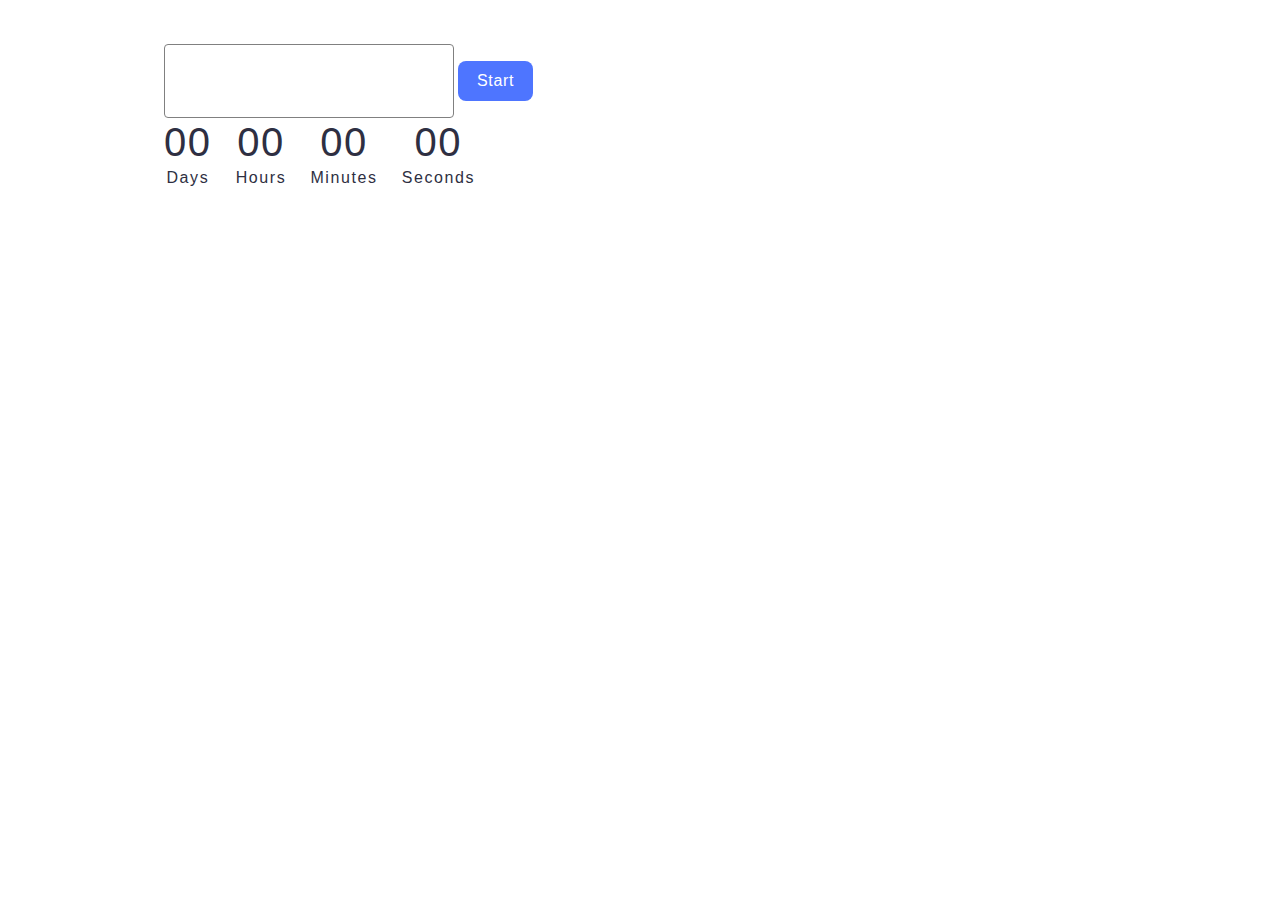
<file: src/1-timer.html>
<!DOCTYPE html>
<html lang="en">
  <head>
    <meta charset="UTF-8" />
    <meta http-equiv="X-UA-Compatible" content="IE=edge" />
    <meta name="viewport" content="width=device-width, initial-scale=1.0" />
    <link
      rel="stylesheet"
      href="https://cdnjs.cloudflare.com/ajax/libs/modern-normalize/2.0.0/modern-normalize.min.css"
      integrity="sha512-4xo8blKMVCiXpTaLzQSLSw3KFOVPWhm/TRtuPVc4WG6kUgjH6J03IBuG7JZPkcWMxJ5huwaBpOpnwYElP/m6wg=="
      crossorigin="anonymous"
      referrerpolicy="no-referrer"
    />
    <link rel="stylesheet" href="./css/timer.css" />
    <title>timer</title>
  </head>
  <body class="body-timer">
    <input type="text" id="datetime-picker" class="datetime-picker" />
    <button type="button" class="datetime-button" data-start>Start</button>
    <div class="timer">
      <div class="field">
        <span class="value" data-days>00</span>
        <span class="label">Days</span>
      </div>
      <div class="field">
        <span class="value" data-hours>00</span>
        <span class="label">Hours</span>
      </div>
      <div class="field">
        <span class="value" data-minutes>00</span>
        <span class="label">Minutes</span>
      </div>
      <div class="field">
        <span class="value" data-seconds>00</span>
        <span class="label">Seconds</span>
      </div>
    </div>
    <script type="module" src="./js/1-timer.js"></script>
  </body>
</html>
</file>
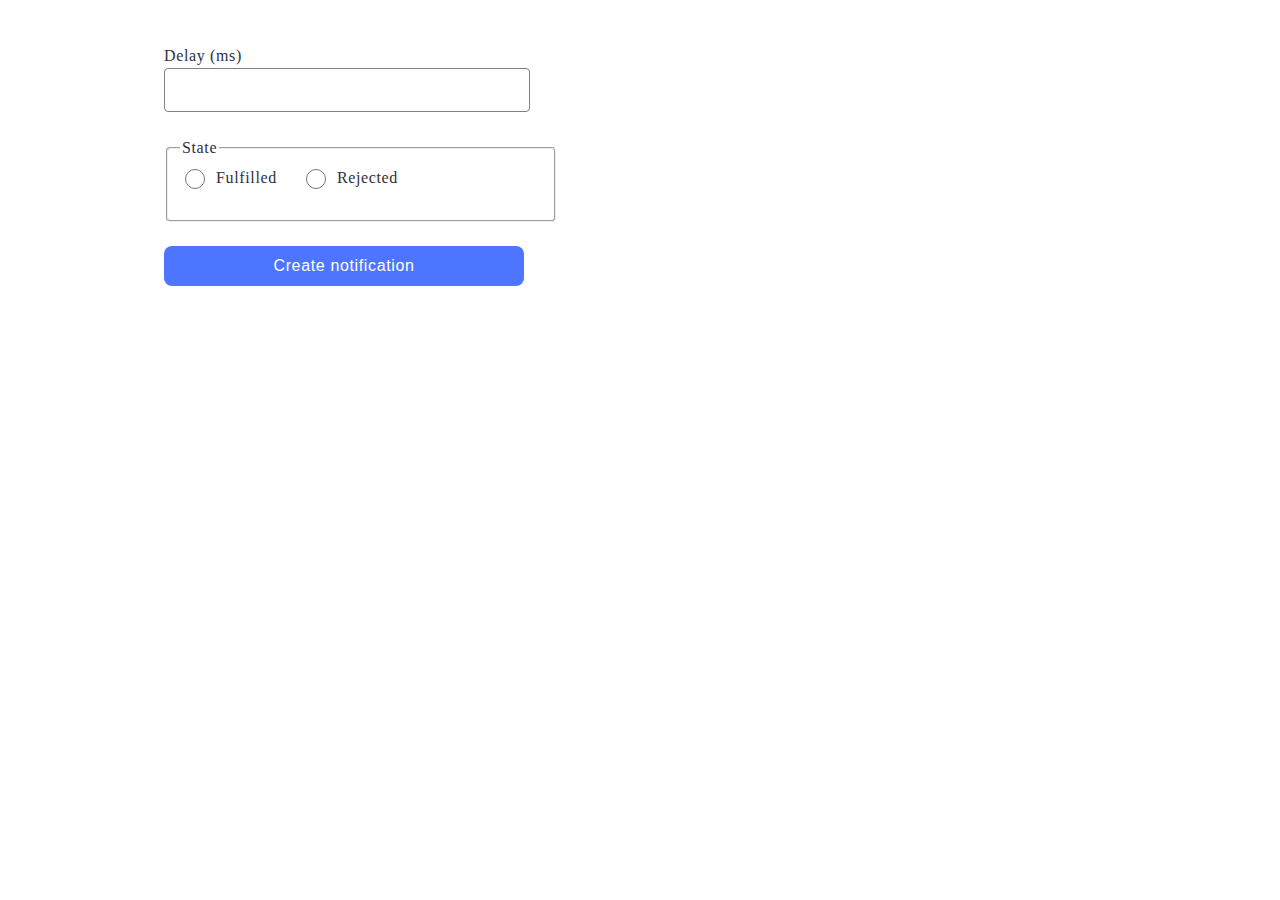
<file: src/2-snackbar.html>
<!DOCTYPE html>
<html lang="en">
  <head>
    <meta charset="UTF-8" />
    <meta http-equiv="X-UA-Compatible" content="IE=edge" />
    <meta name="viewport" content="width=device-width, initial-scale=1.0" />
    <link
      rel="stylesheet"
      href="https://cdnjs.cloudflare.com/ajax/libs/modern-normalize/2.0.0/modern-normalize.min.css"
      integrity="sha512-4xo8blKMVCiXpTaLzQSLSw3KFOVPWhm/TRtuPVc4WG6kUgjH6J03IBuG7JZPkcWMxJ5huwaBpOpnwYElP/m6wg=="
      crossorigin="anonymous"
      referrerpolicy="no-referrer"
    />
    <link rel="stylesheet" href="./css/snackbar.css" />
    <title>goit-js-hw-10 snackbar</title>
  </head>
  <body>
    <form class="form">
      <label class="label-input">
        Delay (ms)
        <input type="number" name="delay" class="delay-input" required />
      </label>

      <fieldset>
        <legend>State</legend>
        <label class="label-radio">
          <input
            type="radio"
            name="state"
            class="radio-input"
            value="fulfilled"
            required
          />
          Fulfilled
        </label>
        <label class="label-radio">
          <input
            type="radio"
            name="state"
            class="radio-input"
            value="rejected"
            required
          />
          Rejected
        </label>
      </fieldset>

      <button type="submit">Create notification</button>
    </form>
    <script type="module" src="./js/2-snackbar.js"></script>
  </body>
</html>
</file>
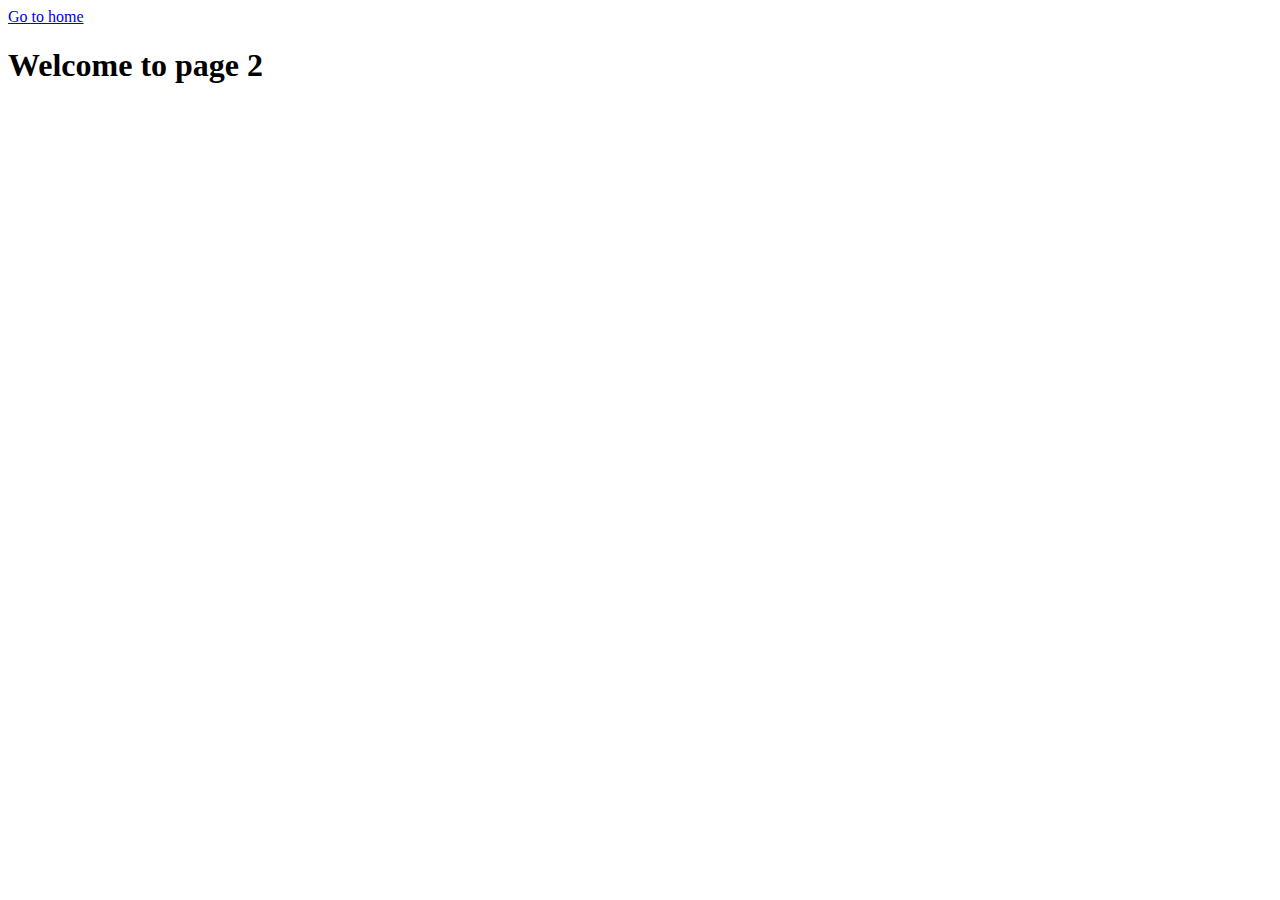
<file: src/page-2.html>
<!DOCTYPE html>
<html lang="en">
  <head>
    <meta charset="UTF-8" />
    <meta http-equiv="X-UA-Compatible" content="IE=edge" />
    <meta name="viewport" content="width=device-width, initial-scale=1.0" />
    <title>Page 2</title>
  </head>
  <body>
    <section>
      <a href="./index.html">Go to home</a>
      <h1>Welcome to page 2</h1>
    </section>
  </body>
</html>
</file>
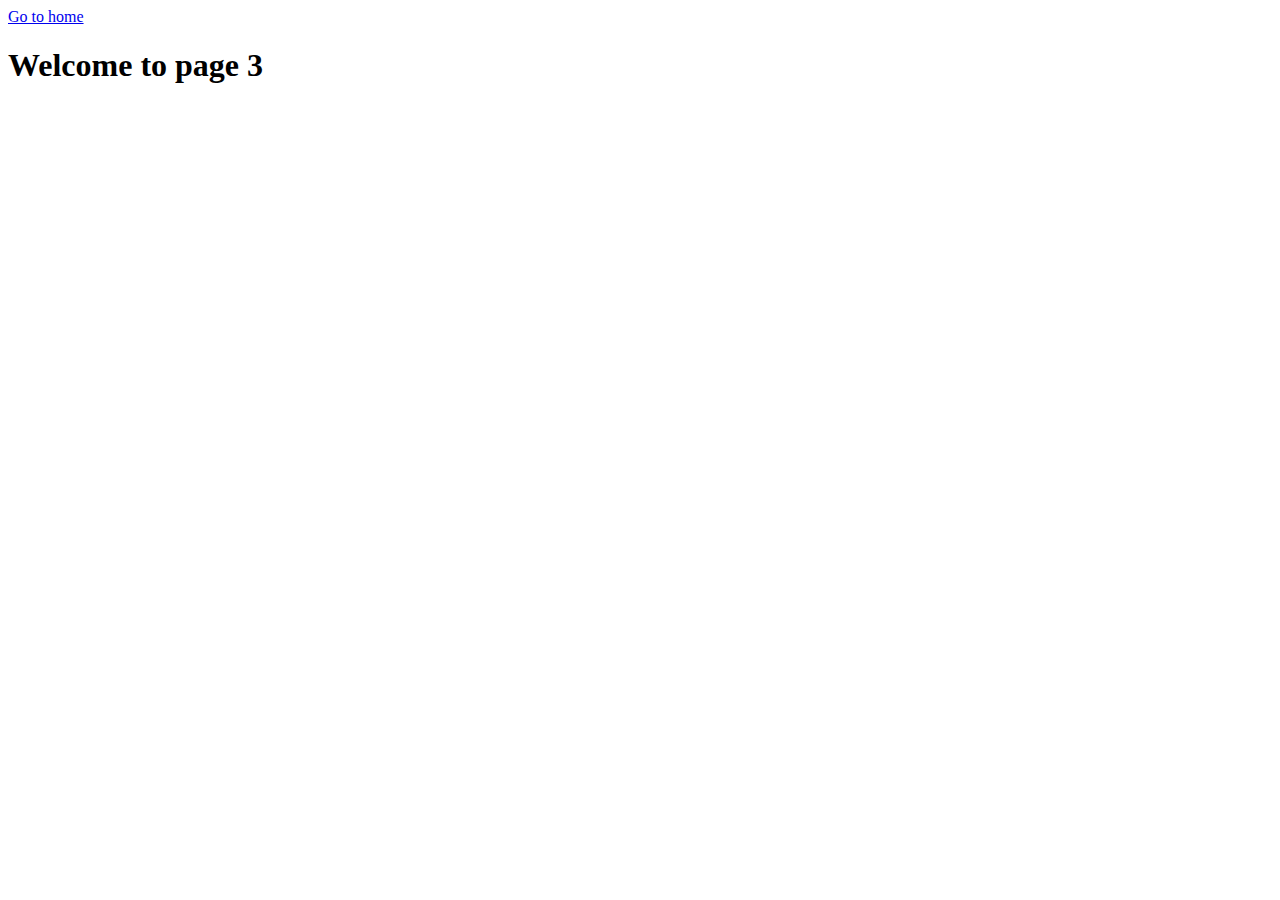
<file: src/page-3.html>
<!DOCTYPE html>
<html lang="en">
  <head>
    <meta charset="UTF-8" />
    <meta http-equiv="X-UA-Compatible" content="IE=edge" />
    <meta name="viewport" content="width=device-width, initial-scale=1.0" />
    <title>Page 3</title>
  </head>
  <body>
    <section>
      <a href="./index.html">Go to home</a>
      <h1>Welcome to page 3</h1>
    </section>
  </body>
</html>
</file>
<file: src/css/timer.css>
/*timer*/
.body-timer {
  padding-top: 36px;
  padding-left: 156px;
}
.datetime-picker {
  border: 1px solid #808080;
  border-radius: 4px;
  width: 272px;
  height: 40px;
  font-family: sans-serif;
  font-weight: 400;
  font-size: 16px;
  line-height: 150%;
  letter-spacing: 0.04em;
  color: #2e2f42;
  padding: 16px 8px 16px 8px;
}
.datetime-picker:hover {
  border: 1px solid #000;
  border-radius: 4px;
}
.datetime-picker:active {
  border: 1px solid #4e75ff;
}
.datetime-picker:disabled {
  border: 1px solid #808080;
  background: #fafafa;
  color: #808080;
}
.datetime-button {
  border-radius: 8px;
  padding: 8px 16px;
  width: 75px;
  height: 40px;
  border: none;
  outline: none;
  background: #4e75ff;
  font-family: sans-serif;
  font-weight: 500;
  font-size: 16px;
  line-height: 150%;
  letter-spacing: 0.04em;
  color: #fff;
}
.datetime-button:disabled {
  background: #cfcfcf;
  color: #989898;
}
.datetime-button:hover {
  background: #6c8cff;
}
.timer {
  display: flex;
  gap: 24px;
}
.field {
  font-family: sans-serif;
  font-weight: 400;
  font-size: 40px;
  line-height: 120%;
  letter-spacing: 0.04em;
  color: #2e2f42;
  display: flex;
  flex-direction: column;
  align-items: center;
}
.value {
}
.label {
  font-family: sans-serif;
  font-weight: 400;
  font-size: 16px;
  line-height: 150%;
  color: #2e2f42;
}
</file>
<file: src/css/snackbar.css>
body {
  display: flex;
  flex-direction: column;
  padding-left: 156px;
  padding-top: 36px;
}
form {
  font-weight: 400;
  font-size: 16px;
  line-height: 150%;
  letter-spacing: 0.04em;
  color: #2e2f42;
  display: flex;
  flex-direction: column;
  gap: 24px;
}
.label-input {
  display: flex;
  flex-direction: column;
}
.delay-input {
  border: 1px solid #808080;
  border-radius: 4px;
  width: 360px;
  height: 40px;
}
input:hover {
  border: 1px solid #000;
}
input:active {
  border: 1px solid #4e75ff;
}
fieldset {
  border-radius: 4px;
  stroke-width: 1px;
  stroke: #808080;
  width: 362px;
  height: 66px;
  display: flex;
  gap: 24px;
}
fieldset:hover {
  stroke: #000;
}
fieldset:active {
  border: 1px solid #4e75ff;
}
legend {
  font-weight: 400;
  font-size: 16px;
  line-height: 150%;
  letter-spacing: 0.04em;
  color: #2e2f42;
}
button {
  border-radius: 8px;
  padding: 8px 16px;
  width: 360px;
  height: 40px;
}
.radio-input {
  border: 1px solid #757575;
  border-radius: 14px;
  width: 20px;
  height: 20px;
}
.label-radio {
  display: flex;
  gap: 8px;
}
button {
  border-radius: 8px;
  padding: 8px 16px;
  width: 360px;
  height: 40px;
  background: #4e75ff;
  outline: none;
  border: none;
  font-weight: 500;
  font-size: 16px;
  line-height: 150%;
  letter-spacing: 0.04em;
  color: #fff;
}
button:hover {
  background: #6c8cff;
}
</file>
